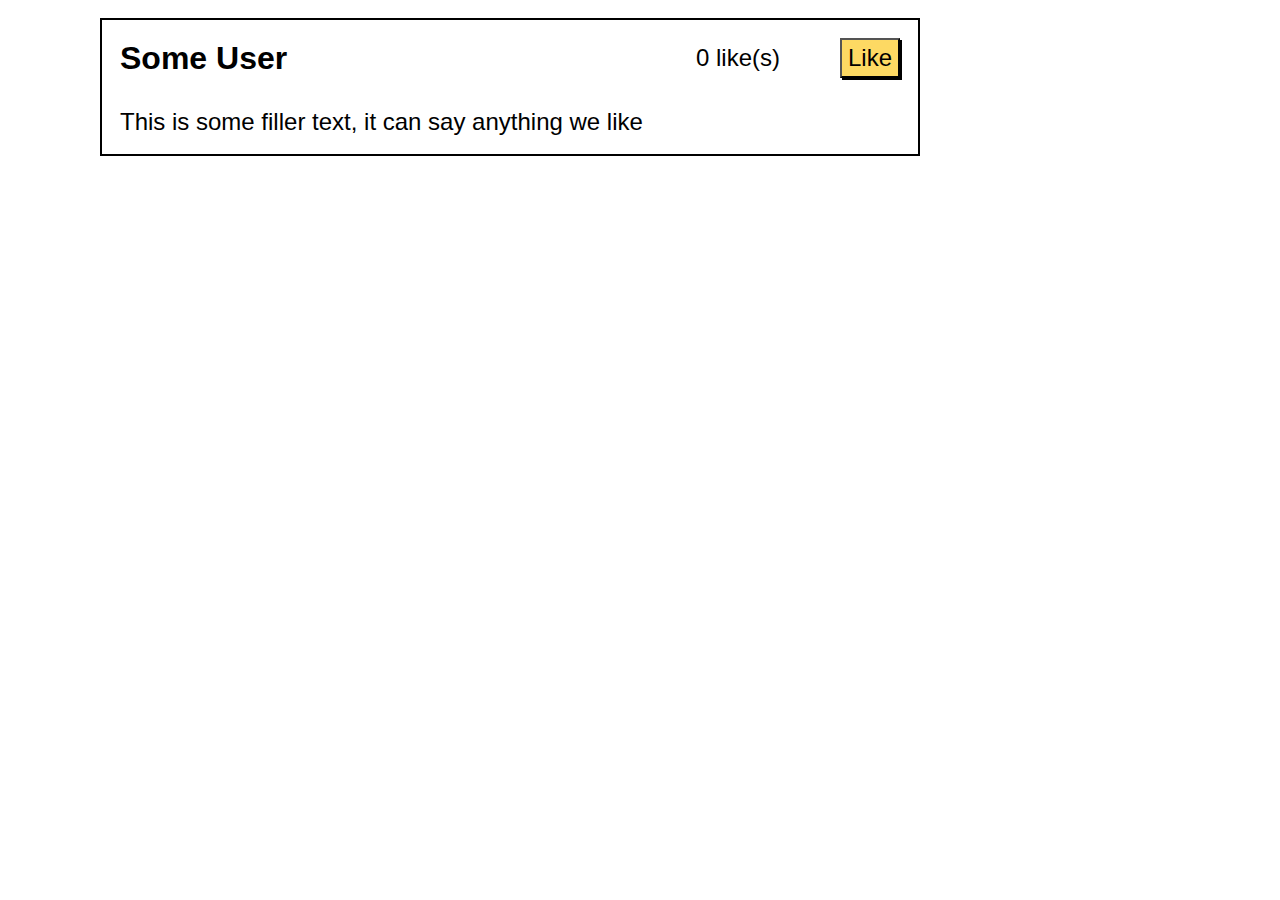
<file: index.html>
<!DOCTYPE html>
<html lang="en">
<head>
    <meta charset="UTF-8">
    <meta http-equiv="X-UA-Compatible" content="IE=edge">
    <meta name="viewport" content="width=device-width, initial-scale=1.0">
    <title>Likes</title>
    <link rel="stylesheet" href="style.css">
</head>
<body class="main-margin">
    
    <main class="row">
        <div class="row-3 blk-border column cont-padding margin-top">

            <div class="row spc-bet center-aligned margin-bot">
                
                <h1 class="user-name">Some User</h1>
                <div class="row center-aligned">
                    <p class="med-text"><span class="like-count">0</span> like(s)</p>
                    <button class="like-btn med-text">Like</button>
                </div>
                
            </div>

            <div>
                <p class="med-text">This is some filler text, it can say anything we like</p>
            </div>

        </div>
        <div class="row-1">
            
        </div>
    </main>

    <script src="script.js"></script>
</body>
</html>
</file>
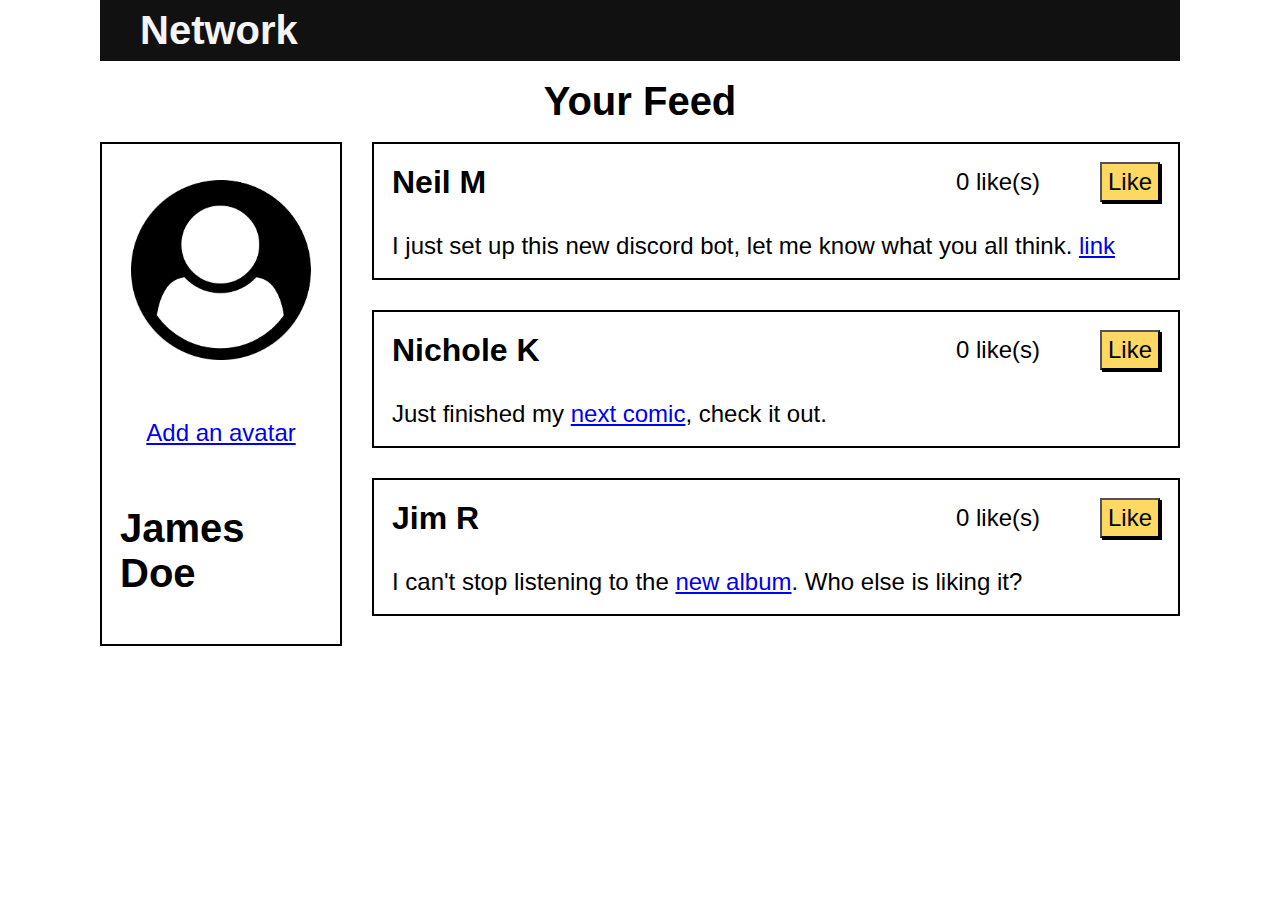
<file: index2.html>
<!DOCTYPE html>
<html lang="en">
<head>
    <meta charset="UTF-8">
    <meta http-equiv="X-UA-Compatible" content="IE=edge">
    <meta name="viewport" content="width=device-width, initial-scale=1.0">
    <title>Likes</title>
    <link rel="stylesheet" href="style.css">
</head>
<body class="main-margin column">
    <nav class="blk-bkg white-txt nav-padding">
        <h1 class="larger-text">Network</h1>
    </nav>
    <div class="column center-aligned margin-top">
        <h1 class="larger-text">Your Feed</h1>
    </div>
    
    <main class="row margin-top">
        <div class="column column-1 blk-border center-aligned margin-right spc-bet cont-padding">
            <img src="img/user-circle.png" alt="Avatar of James Doe" class="main-profile-pic">
            <p class="med-text"><a href="#">Add an avatar</a></p>
            <h2 class="larger-text main-user-name">James Doe</h2>
        </div>

        <div class="column-4">

            <div class="row-3 blk-border column cont-padding margin-bot">

                <div class="row spc-bet center-aligned margin-bot">
                    <h1 class="user-name">Neil M</h1>
                    <div class="row center-aligned">
                        <p class="med-text"><span class="like-count">0</span> like(s)</p>
                        <button class="like-btn med-text">Like</button>
                    </div>
                </div>
                <div>
                    <p class="med-text">I just set up this new discord bot, let me know what you all think. <a href="#">link</a></p>
                </div>

            </div>

            <div class="row-3 blk-border column cont-padding margin-bot">

                <div class="row spc-bet center-aligned margin-bot">
                    <h1 class="user-name">Nichole K</h1>
                    <div class="row center-aligned">
                        <p class="med-text"><span class="like-count">0</span> like(s)</p>
                        <button class="like-btn med-text">Like</button>
                    </div>
                </div>
                <div>
                    <p class="med-text">Just finished my <a href="#">next comic</a>, check it out.</p>
                </div>

            </div>

            <div class="row-3 blk-border column cont-padding margin-bot">

                <div class="row spc-bet center-aligned margin-bot">
                    <h1 class="user-name">Jim R</h1>
                    <div class="row center-aligned">
                        <p class="med-text"><span class="like-count">0</span> like(s)</p>
                        <button class="like-btn med-text">Like</button>
                    </div>
                </div>
                <div>
                    <p class="med-text">I can't stop listening to the <a href="#">new album</a>. Who else is liking it?</p>
                </div>

            </div>


        </div>
    </main>

    <script src="script.js"></script>
</body>
</html>
</file>
<file: style.css>
* {
    margin: 0;
    padding: 0;
    font-family: sans-serif;
}

button:hover {
    cursor: pointer;
}

.main-margin {
    margin: 0 100px;
}

.cont-padding {
    padding: 18px;
}

.nav-padding {
    padding: 8px 40px;
}

.margin-top {
    margin-top: 18px;
}

.margin-right {
    margin-right: 30px;
}

.margin-bot {
    margin-bottom: 30px;
}

.row {
    display: flex;
}

.column {
    display: flex;
    flex-direction: column;
}

.center-aligned {
    align-items: center;
}

.row-1, .column-1 {
    flex: 1;
}

.row-2, .column-2 {
    flex: 2;
}

.row-3, .column-3 {
    flex: 3;
}

.row-4, .column-4 {
    flex: 4;
}

.spc-bet {
    justify-content: space-between;
}

.blk-border {
    border: 2px solid #000;
}

.like-btn {
    background-color: #fdd963;
    box-shadow: 2px 2px 0 #000;
    padding: 4px 6px;
    margin-left: 60px;
}

.med-text {
    font-size: 1.5em;
}

.larger-text {
    font-size: 2.5em;
}

.blk-bkg {
    background-color: #111;
}

.white-txt {
    color: whitesmoke;
}

.main-user-name {
    margin-bottom: 30px;
}

.main-profile-pic {
    width: 180px;
    margin-top: 18px;
}
</file>
